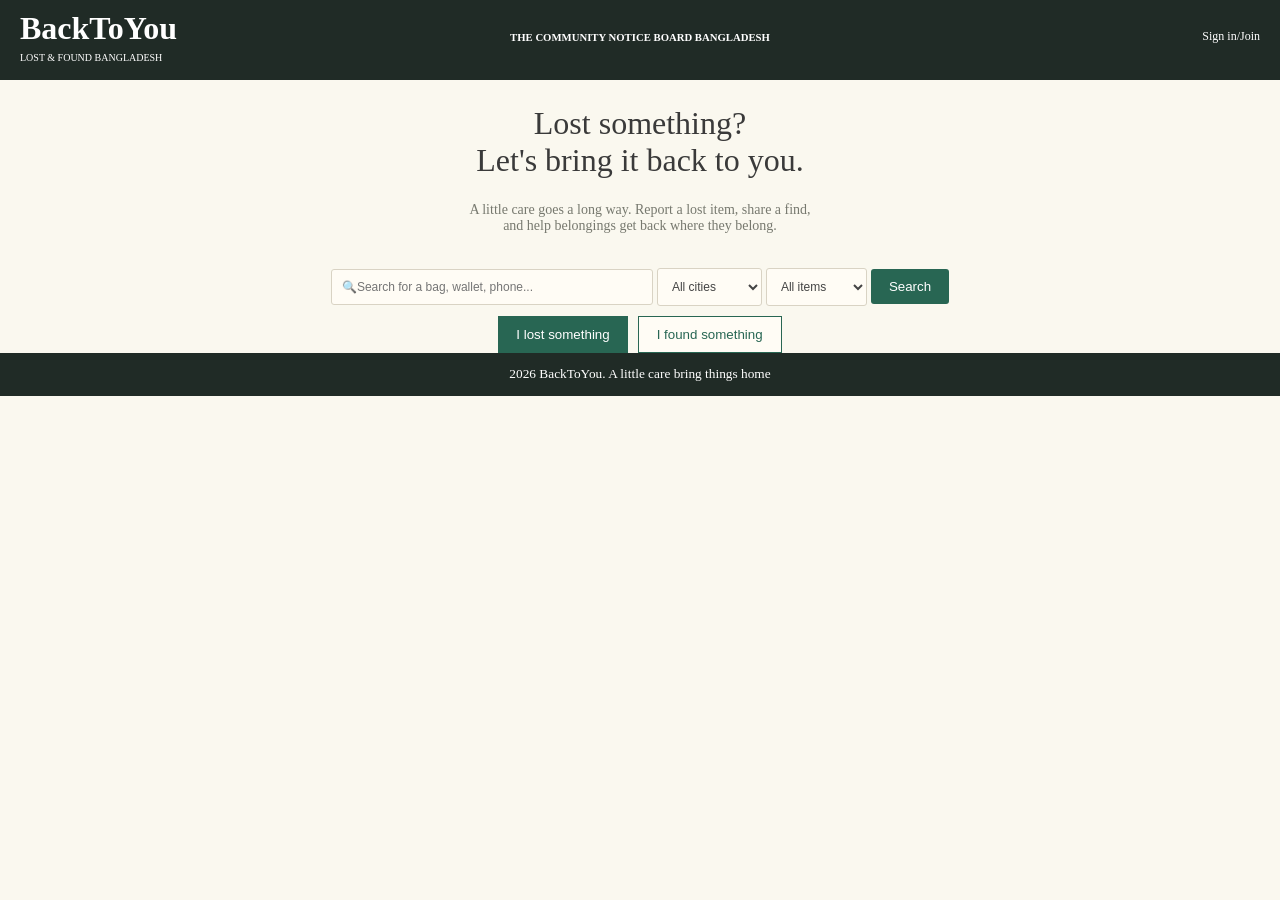
<file: index.html>
<!DOCTYPE html>
<html lang="en">
<head>
    <meta charset="UTF-8">
    <meta name="viewport" content="width=device-width, initial-scale=1.0">
    <title>BackToYou-Homepage</title>
    <link rel="stylesheet" href="homepagestyle.css">
    <link rel="stylesheet" href="common.css">
</head>
<body>
<!--Header -->
 <div id="head">
    <div id="lefthead">
        <h1 id="header"> BackToYou</h1>
        <br>
        <h5 id="subhead">LOST & FOUND BANGLADESH</h5>
     </div>

        <div id="centerhead">
        <h6 > THE COMMUNITY NOTICE BOARD BANGLADESH</h6>
        </div>

        <div id="righthead">
           <a href="register.html">Sign in/Join</a>

        </div>
</div>

<!-- Main Content -->
 <div id="main">
    <div id="upmain">

        <p id="up-decription">Lost something? <br>
        Let's bring it back to you.</p>
        <br>
        <p id="description">
            A little care goes a long way. Report a lost item, share a find,<br>
            and help belongings get back where they belong.
        </p>


         <!-- Search Bar -->
          <div id="searchbar">
           <form >
            <input type="text" placeholder="🔍Search for a bag, wallet, phone...">

            <select>
                <option>All cities</option>
                <option>Dhaka</option>
                <option>Chattogram</option>
                <option>Sylhet</option>
                <option>Rajshahi</option>
            </select>

            <select>
                <option>All items</option>
                <option>Bags</option>
                <option>Electronics</option>
                <option>Keys</option>
                <option>Other</option>
            </select>

            <button type="submit">Search</button>
        </form>
     </div>
           
     <div id="buttons">
        <button id="btn1">I lost something</button>
        <button id="btn2">I found something</button>
           
      </div> 

    </div>


    <div id="midmain">


        
    </div>
    <div id="lowmain"></div>

 </div>

 <!-- Footer -->
  <div id="foot">
    <p>2026 BackToYou. A little care bring things home</p>
  </div>



</body>
</html>
</file>
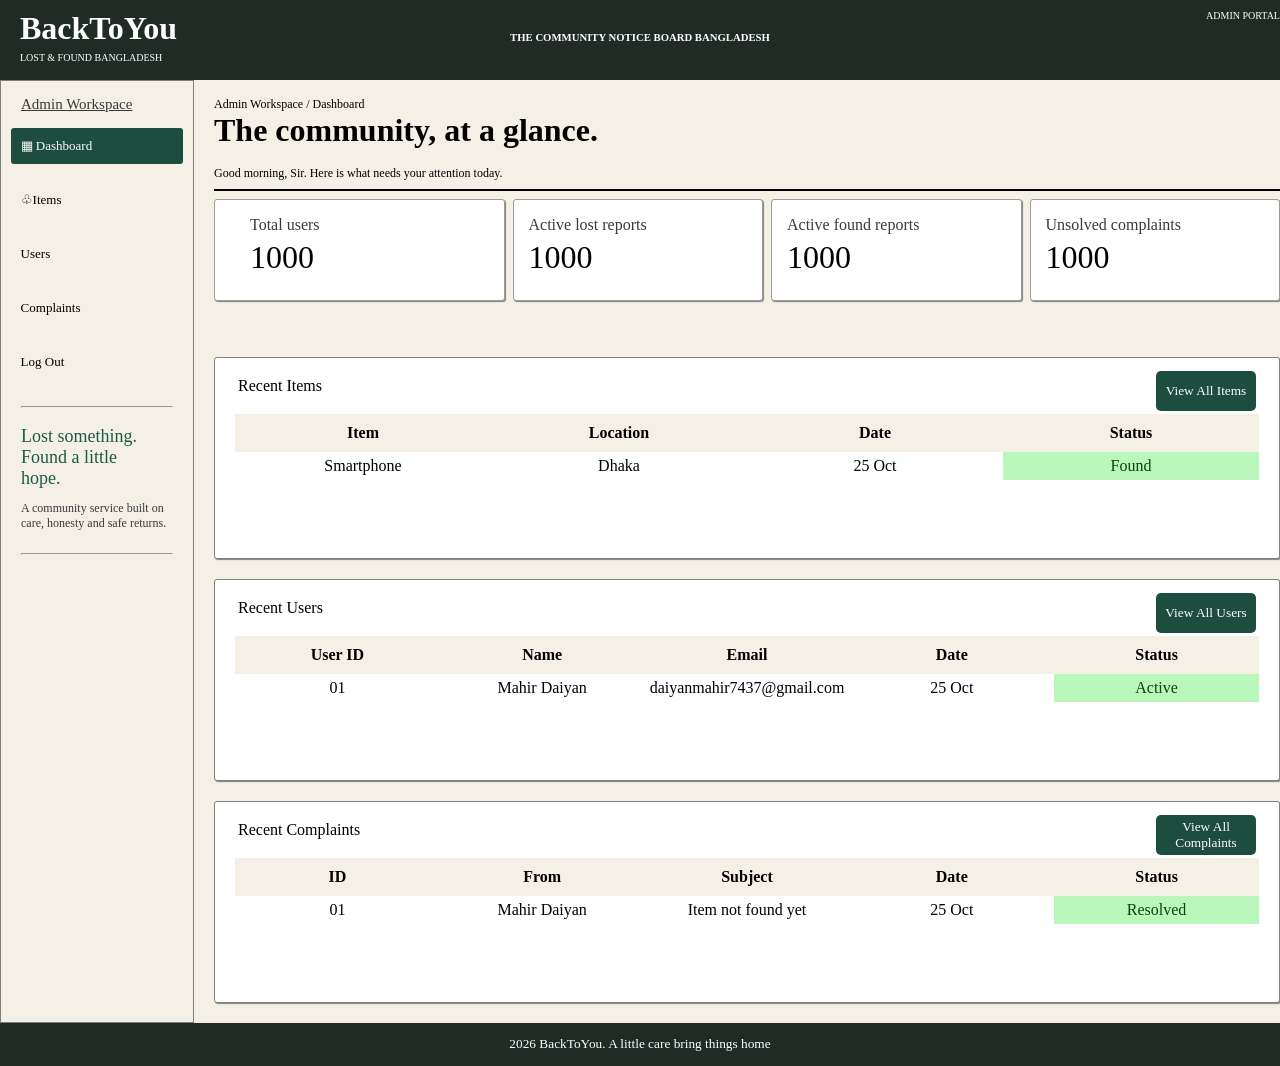
<file: admindashboard.html>
<!DOCTYPE html>
<html lang="en">
<head>
    <meta charset="UTF-8">
    <meta name="viewport" content="width=device-width, initial-scale=1.0">
    <title>Admin Dashboard</title>
    <link rel="stylesheet" href="common.css">
    <link rel="stylesheet" href="admindashboard.css">
</head>
<body>
    <!--Header -->
 <div id="head">
    <div id="lefthead">
        <h1 id="header"> BackToYou</h1>
        <br>
        <h5 id="subhead">LOST & FOUND BANGLADESH</h5>
     </div>

        <div id="centerhead">
        <h6 > THE COMMUNITY NOTICE BOARD BANGLADESH</h6>
        </div>

        <div id="righthead">
          <p>ADMIN PORTAL</p>
        </div>
</div>

<!-- main panel -->
<div id="main">

  <!-- left panel -->

   <div id="left">
    <p><u>Admin Workspace</u></p>
    <div id="button">
      <button id="btn1" class="active">▦ Dashboard</button><br>
      <button id="btn2">♧Items</button><br>
      <button id="btn3">Users</button><br>
      <button id="btn4">Complaints</button> <br> 
      <button id="btn5">Log Out</button>
      <br>
      <hr>
     
    </div>
    
    <div id="sidenote">
        <p id="note1">
          Lost something. <br>
          Found a little <br>
          hope.
        </p>
        <p id="note2">
            A community service built on
            <br>
            care,
            honesty and safe returns.
        </p>
        <hr>
    </div>
    

    
   </div>

   
   <!-- Right panel -->
    <!-- Right up -->
   <div id="right">

    <div id="rightup">
     <p>Admin Workspace / Dashboard</p>
      <h1 >The community, at a glance.</h1>
      <p>Good morning, Sir. Here is what needs your attention today.</p>
        
      <hr>

<!-- Right down  -->

    </div>

    <div id="rightdown"> 

     <div id="box">

      <div id="userbox">
        <p class="total">Total users</p>
        <p id="usercount">1000</p>
      </div>

      <div id="lostbox">
       <p class="total">Active lost reports</p>
        <p id="lostcount">1000</p>
      </div>
      
      <div id="foundbox">
        <p class="total">Active found reports</p>
        <p id="foundcount">1000</p>
      </div>

      <div id="unsolvedcomplaintbox">
        <p class="total">Unsolved complaints</p>
        <p id="unsolvedcomplaintcount">1000</p>
      </div>

     </div>
<br><br>
<!-- Item box -->
     <div id="itembox">

      <div id="item"></div>
      <!-- item table head -->
      <table id="itemtablehead">
        <tr>
        <td><p>Recent Items</p></td>
        <td><button id="viewallitemsbtn">View All Items</button></td>
       </tr>
      </table>
<!-- Item table -->
 <div id="itemtablecontainer">
       <table id="itemtable">
        <thead>
        <th>Item</th>
        <th>Location</th>
        <th>Date</th>
        <th>Status</th>
        </thead>
        <tbody id="itemtablebody">
          <tr>
            <td>Smartphone</td>
            <td>Dhaka</td>
            <td>25 Oct</td>
            <td id="itemstatus">Found</td>
          </tr>
        </tbody>

       </table>
       </div>
     </div>

<!-- User box -->
     <div id="userbox">

       <div id="user"></div>
      <table id="usertablehead">
        <tr>
        <td><p>Recent Users</p></td>
        <td><button id="viewalluserbtn">View All Users</button></td>
       </tr>
      </table>
<!-- User table -->
 <div id="usertablecontainer">
       <table id="usertable">
        <thead>
        <th>User ID</th>
        <th>Name</th>
        <th>Email</th>
        <th>Date</th>
        <th>Status</th>
        </thead>
        <tbody id="usertablebody">
          <tr>
            <td>01</td>
            <td>Mahir Daiyan</td>
            <td>daiyanmahir7437@gmail.com</td>
            <td>25 Oct</td>
            <td id="userstatus">Active</td>
          </tr>
        </tbody>

       </table>
       </div>
      
     </div>

<!-- Complaint box -->

    <div id="complaintbox">
     
           <div id="complaint"></div>
      <table id="complainttablehead">
        <tr>
        <td><p>Recent Complaints</p></td>
        <td><button id="viewallcomplaintbtn">View All Complaints</button></td>
       </tr>
      </table>
<!-- Complain table -->
 <div id="complainttablecontainer">
       <table id="complainttable">
        <thead>
        <th>ID</th>
        <th>From</th>
        <th>Subject</th>
        <th>Date</th>
        <th>Status</th>
        </thead>
        <tbody id="complainttablebody">
          <tr>
            <td>01</td>
            <td>Mahir Daiyan</td>
            <td>Item not found yet</td>
            <td>25 Oct</td>
            <td id="complaintstatus">Resolved</td>
          </tr>
        </tbody>

       </table>
       </div>
   </div>
   </div>
   </div>
   </div>


 <!-- Footer -->
  <div id="foot">
    <p>2026 BackToYou. A little care bring things home</p>
  </div>
    

<!-- JS -->
 <script src="admindashboard.js"></script>
</body>
</html>
</file>
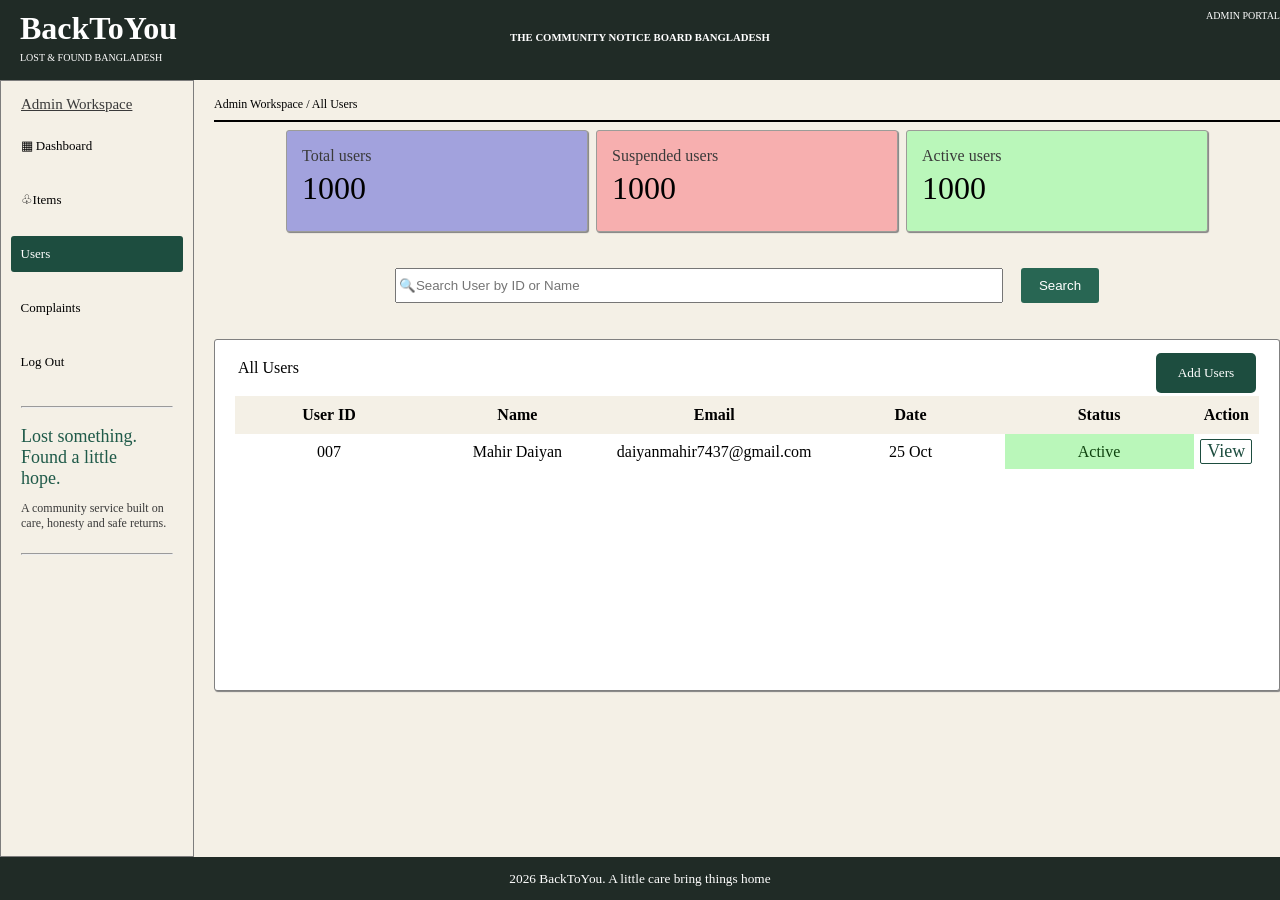
<file: adminuser.html>
<!DOCTYPE html>
<html lang="en">
<head>
    <meta charset="UTF-8">
    <meta name="viewport" content="width=device-width, initial-scale=1.0">
    <title>Admin Items</title>
    <link rel="stylesheet" href="common.css">
    <link rel="stylesheet" href="adminuser.css">
</head>
<body>
    <!--Header -->
 <div id="head">
    <div id="lefthead">
        <h1 id="header"> BackToYou</h1>
        <br>
        <h5 id="subhead">LOST & FOUND BANGLADESH</h5>
     </div>

        <div id="centerhead">
        <h6 > THE COMMUNITY NOTICE BOARD BANGLADESH</h6>
        </div>

        <div id="righthead">
          <p>ADMIN PORTAL</p>
        </div>
</div>

<!-- main panel -->
<div id="main">

  <!-- left panel -->

   <div id="left">
    <p><u>Admin Workspace</u></p>
    <div id="button">
      <button id="btn1" >▦ Dashboard</button><br>
      <button id="btn2" >♧Items</button><br>
      <button id="btn3" class="active">Users</button><br>
      <button id="btn4">Complaints</button> <br> 
      <button id="btn5">Log Out</button>
      <br>
      <hr>
     
    </div>
    
    <div id="sidenote">
        <p id="note1">
          Lost something. <br>
          Found a little <br>
          hope.
        </p>
        <p id="note2">
            A community service built on
            <br>
            care,
            honesty and safe returns.
        </p>
        <hr>
    </div>
    

    
   </div>

   
   <!-- Right panel -->
    <!-- Right up -->
   <div id="right">

    <div id="rightup">
     <p>Admin Workspace / All Users</p>

        
      <hr>

<!-- Right down  -->

    </div>

    <div id="rightdown"> 

     <div id="box">

      <div id="totaluserbox">
        <p class="total">Total users</p>
        <p id="usercount">1000</p>
      </div>

      <div id="suspendeduserbox">
       <p class="total">Suspended users</p>
        <p id="lostcount">1000</p>
      </div>
      
      <div id="activeuserbox">
        <p class="total">Active users</p>
        <p id="foundcount">1000</p>
      </div>


     </div>
<br><br>
<!-- User Search Box -->
           <div id="usersearchbar">
            <input type="text" id=searchinput placeholder="🔍Search User by ID or Name">
            <button id="searchuser">Search</button>
            </div>
<!-- User box -->
 <br><br>
     <div id="userbox">

      <div id="users"></div>
      <!-- user table head -->
      <table id="usertablehead">
        <tr>
        <td><p>All Users</p></td>
        <td><button id="adduserbtn">Add Users</button></td>
       </tr>
      </table>
<!-- User table -->
 <div id="usertablecontainer">
       <table id="usertable">
        <thead>
        <th>User ID</th>
        <th>Name</th>
        <th>Email</th>
        <th>Date</th>
        <th>Status</th>
        <th>Action</th>
        </thead>
        <tbody id="usertablebody">
          <tr id="userrow1">
            <td>007</td>
            <td>Mahir Daiyan</td>
            <td>daiyanmahir7437@gmail.com</td>
            <td>25 Oct</td>
            <td id="userstatus">Active</td>

            <td class="useraction">
              <button class="userviewbtn">View</button>
            </td>
          </tr>
        </tbody>

       </table>
       </div>
     </div>

    </div>
   </div>
   </div>


<!-- Add User -->

<!-- Add User popup -->
<div id="adduserbackground">

    <div id="adduserpopup">

        <h2>Adding User</h2>

        <div id="userform">
            <form action="">

                <label for="name">Name</label>
                <span id="nameerr"></span>
                <input type="text" id="username" placeholder="Enter Your Name">
                
                 <br>
                <label for="email">Email</label>
                <span id="emailerr"></span>
                <input type="email" id="useremail" placeholder="Enter Your Email">
                <br>
                <label for="phone">Phone Number</label>
                <span id="phoneerr"></span>
                <input type="number" id="userphone" placeholder="Enter Your Phone Number">
  
            </form>
        </div>

        <button id="canceluser">Cancel</button>
        <button id="adduser">Add</button>

    </div>

</div>

 <!-- View User -->
<div id="viewuserbackground">
    <div id="viewuserpopup">

                <h2>User Details</h2>

        <div id="edituserform">
            <form action="">

                <label for="name">Name</label>
                <span id="nameerr"></span>
                <input type="text" id="editusername" readonly>
                
                 <br>
                <label for="email">Email</label>
                <span id="emailerr"></span>
                <input type="email" id="edituseremail" readonly >
                <br>
                <label for="phone">Phone Number</label>
                <span id="phoneerr"></span>
                <input type="number" id="edituserphone"  readonly>
  
            </form>
        </div>

        <button id="edituser">Edit</button>
        <button id="canceledituser">Cancel</button>
        <button id="saveedituser">Save</button>
        <button id="usersuspendbtn">Suspend</button>
        
    </div>
</div>




<!-- Remove popup -->
<div id="popupbackground">

    <div id="removeuserpopup">

        <h2>Remove User?</h2>

        <p>Are you sure you want to remove this User?</p>

        <button id="cancelremove">Cancel</button>
        <button id="confirmremove">Remove</button>

    </div>

</div>

 <!-- Footer -->
  <div id="foot">
    <p>2026 BackToYou. A little care bring things home</p>
  </div>
    

<!-- JS -->
 <script src="adminuser.js"></script>
</body>
</html>
</file>
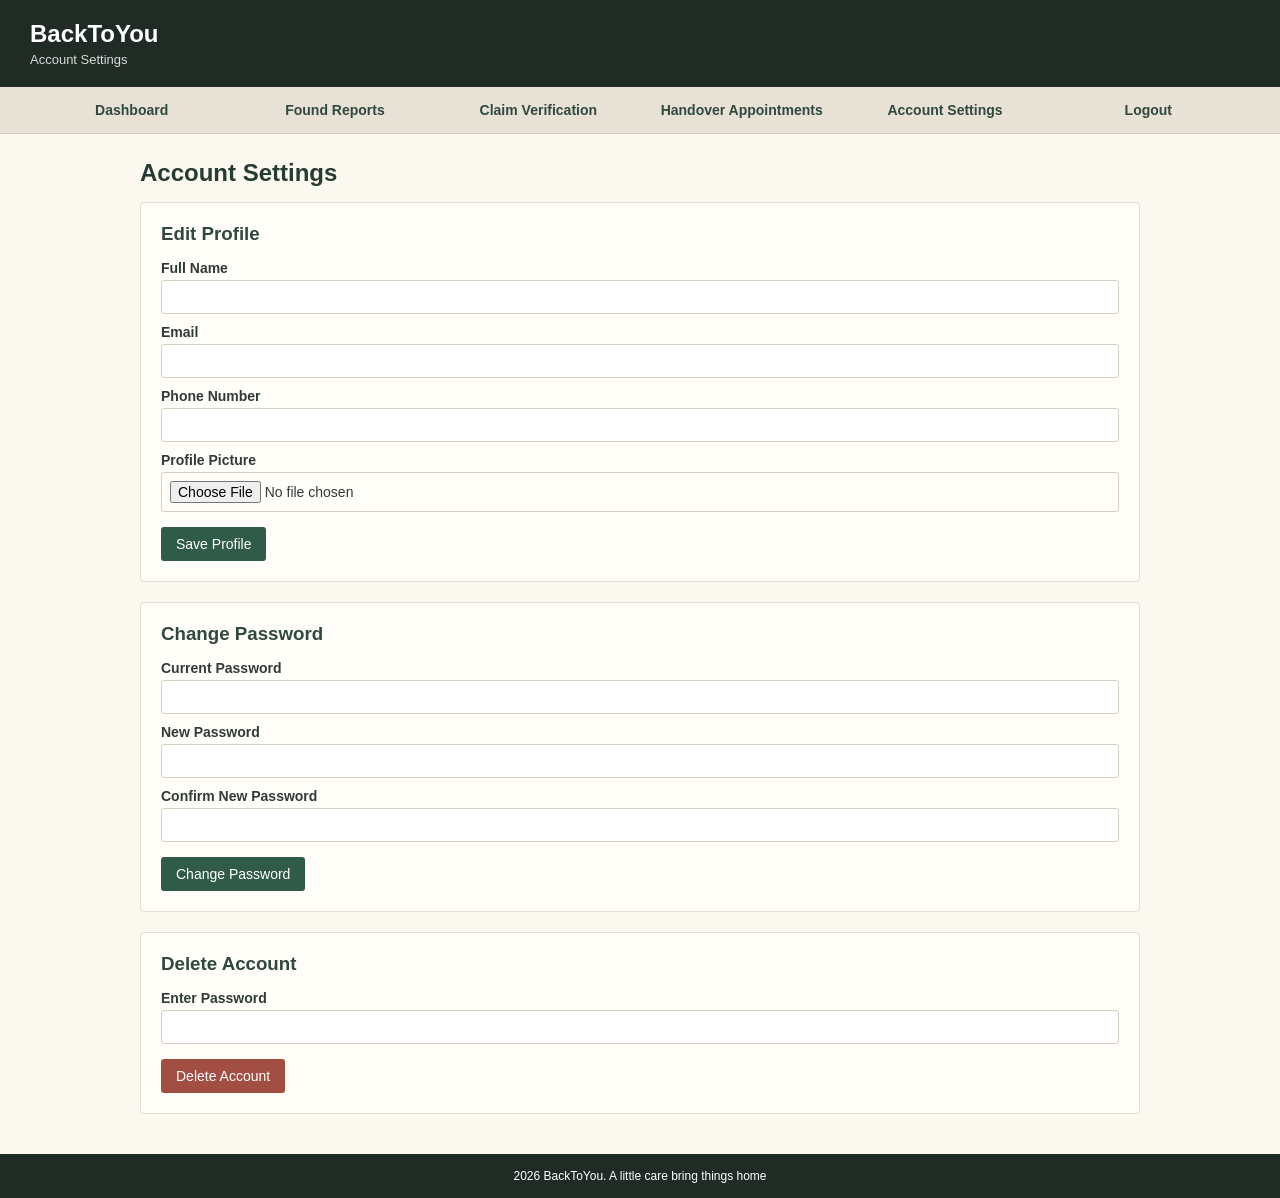
<file: Finder/account-settings.html>
<!DOCTYPE html>
<html>
<head>
    <title>Account Settings - BackToYou</title>
    <link rel="stylesheet" href="finder.css">
    <script src="finder.js"></script>
</head>
<body>

<header>
    <h1>BackToYou</h1>
    <p>Account Settings</p>
</header>

<nav>
    <a href="finder-dashboard.html">Dashboard</a>
    <a href="found-reports.html">Found Reports</a>
    <a href="claim-verification.html">Claim Verification</a>
    <a href="handover-appointments.html">Handover Appointments</a>
    <a href="account-settings.html">Account Settings</a>
    <a href="login.html">Logout</a>
</nav>

<div class="container">
    <h2>Account Settings</h2>

    <div class="panel">
        <h3>Edit Profile</h3>
        <form id="profileForm" onsubmit="event.preventDefault(); alert('Profile saved successfully!');">
            <label>Full Name</label>
            <input type="text" name="full_name">

            <label>Email</label>
            <input type="email" name="email">

            <label>Phone Number</label>
            <input type="tel" name="phone">

            <label>Profile Picture</label>
            <input type="file" name="profile_picture" accept="image/*">

            <button type="submit">Save Profile</button>
        </form>
    </div>

    <div class="panel">
        <h3>Change Password</h3>
        <form id="passwordForm" onsubmit="event.preventDefault(); alert('Password changed successfully!');">
            <label>Current Password</label>
            <input type="password" name="current_password">

            <label>New Password</label>
            <input type="password" name="new_password">

            <label>Confirm New Password</label>
            <input type="password" name="confirm_password">

            <button type="submit">Change Password</button>
        </form>
    </div>

    <div class="panel">
        <h3>Delete Account</h3>
        <form id="deleteAccountForm" onsubmit="event.preventDefault(); confirm('Are you sure you want to delete your account?');">
            <label>Enter Password</label>
            <input type="password" name="password">

            <button type="submit" class="danger">Delete Account</button>
        </form>
    </div>
</div>

<footer>
    <p>2026 BackToYou. A little care bring things home</p>
</footer>

</body>
</html>
</file>
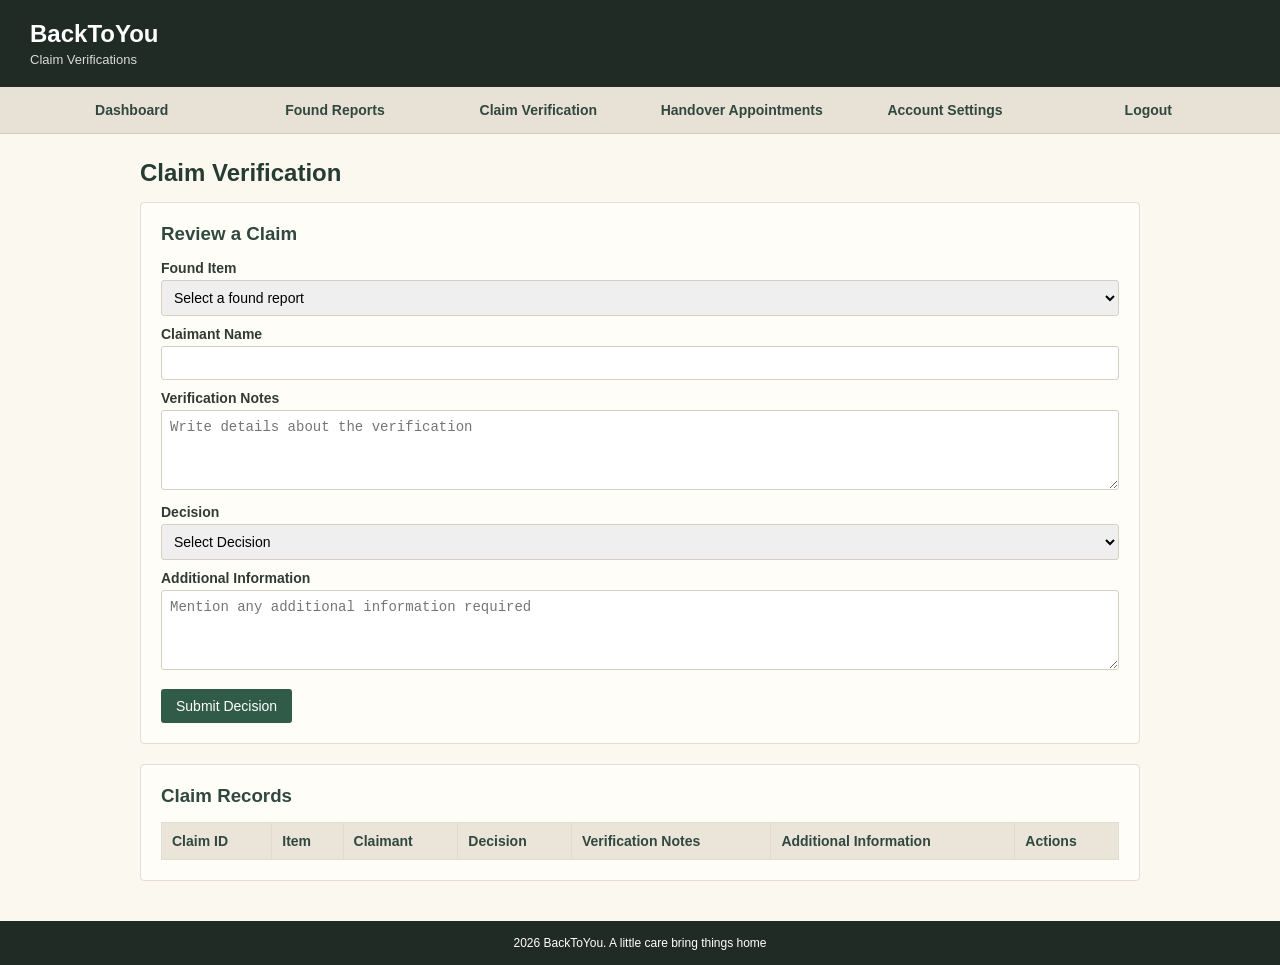
<file: Finder/claim-verification.html>
<!DOCTYPE html>
<html>
<head>
    <title>Claim Verification - BackToYou</title>
    <link rel="stylesheet" href="finder.css">
    <script src="finder.js"></script>
</head>
<body>

<header>
    <h1>BackToYou</h1>
    <p>Claim Verifications</p>
</header>

<nav>
    <a href="finder-dashboard.html">Dashboard</a>
    <a href="found-reports.html">Found Reports</a>
    <a href="claim-verification.html">Claim Verification</a>
    <a href="handover-appointments.html">Handover Appointments</a>
    <a href="account-settings.html">Account Settings</a>
    <a href="login.html">Logout</a>
</nav>

<div class="container">
    <h2>Claim Verification</h2>

    <div class="panel">
        <h3>Review a Claim</h3>
        <form id="claimForm">
            <label>Found Item</label>
            <select name="claim" id="claimItem">
                <option value="">Select a found report</option>
                <option value="Black Backpack">Black Backpack</option>
                <option value="Samsung Galaxy Phone">Samsung Galaxy Phone</option>
                <option value="Brown Leather Wallet">Brown Leather Wallet</option>
                <option value="Student ID Card">Student ID Card</option>
                <option value="Wireless Earbuds">Wireless Earbuds</option>
            </select>
            <span id="errorClaimItem" class="error-msg">Please select a found item.</span>

            <label>Claimant Name</label>
            <input type="text" name="claimant_name">
            <span id="errorClaimantName" class="error-msg">Please enter the claimant's name.</span>

            <label>Verification Notes</label>
            <textarea name="verification_notes" placeholder="Write details about the verification"></textarea>

            <label>Decision</label>
            <select name="decision">
                <option value="">Select Decision</option>
                <option value="Approve">Approve</option>
                <option value="Reject">Reject</option>
                <option value="Request Additional Information">Request Additional Information</option>
            </select>
            <span id="errorDecision" class="error-msg">Please select a decision.</span>

            <label>Additional Information</label>
            <textarea name="additional_info" placeholder="Mention any additional information required"></textarea>

            <button type="submit">Submit Decision</button>
        </form>
    </div>

    <div class="panel">
        <h3>Claim Records</h3>
        <table>
            <thead>
                <tr>
                    <th>Claim ID</th>
                    <th>Item</th>
                    <th>Claimant</th>
                    <th>Decision</th>
                    <th>Verification Notes</th>
                    <th>Additional Information</th>
                    <th>Actions</th>
                </tr>
            </thead>
            <tbody id="claimTable"></tbody>
        </table>
    </div>
</div>

<footer>
    <p>2026 BackToYou. A little care bring things home</p>
</footer>

</body>
</html>
</file>
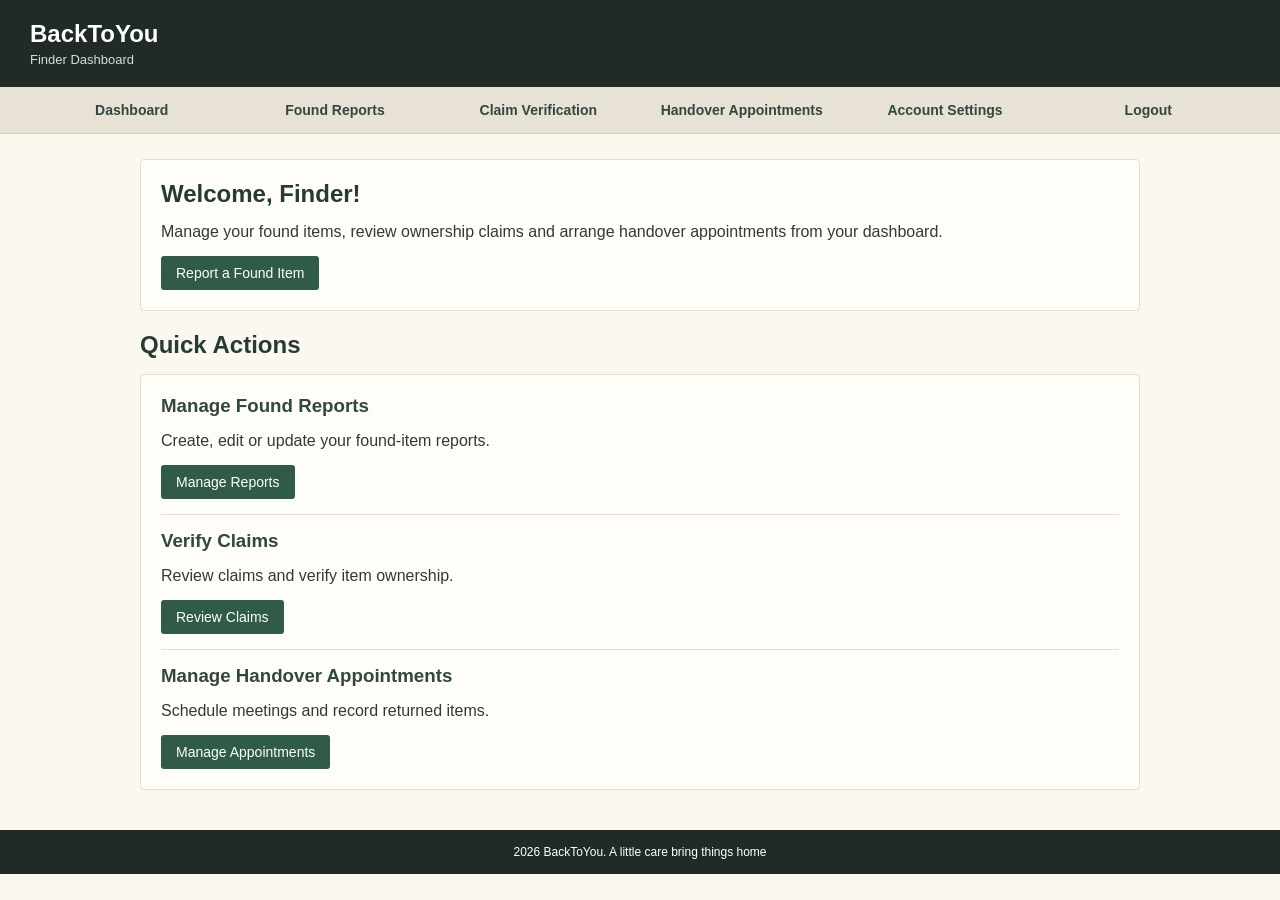
<file: Finder/finder-dashboard.html>
<!DOCTYPE html>
<html>

<head>
    <title>Finder Dashboard - BackToYou</title>

    <link rel="stylesheet" href="finder.css">
    <script src="finder.js"></script>
</head>

<body>

<header>
    <h1>BackToYou</h1>
    <p>Finder Dashboard</p>
</header>

<nav>
    <a href="finder-dashboard.html">Dashboard</a>
    <a href="found-reports.html">Found Reports</a>
    <a href="claim-verification.html">Claim Verification</a>
    <a href="handover-appointments.html">Handover Appointments</a>
    <a href="account-settings.html">Account Settings</a>
    <a href="login.html">Logout</a>
</nav>

<div class="container">

    <div class="panel">
        <h2>Welcome, Finder!</h2>

        <p>
            Manage your found items, review ownership claims
            and arrange handover appointments from your dashboard.
        </p>

        <a href="found-reports.html">
            <button type="button">Report a Found Item</button>
        </a>
    </div>


    <h2>Quick Actions</h2>

    <div class="panel">

        <div class="quick-action">
            <div>
                <h3>Manage Found Reports</h3>
                <p>Create, edit or update your found-item reports.</p>
            </div>

            <a href="found-reports.html">
                <button type="button">Manage Reports</button>
            </a>
        </div>

        <hr>

        <div class="quick-action">
            <div>
                <h3>Verify Claims</h3>
                <p>Review claims and verify item ownership.</p>
            </div>

            <a href="claim-verification.html">
                <button type="button">Review Claims</button>
            </a>
        </div>

        <hr>

        <div class="quick-action">
            <div>
                <h3>Manage Handover Appointments</h3>
                <p>Schedule meetings and record returned items.</p>
            </div>

            <a href="handover-appointments.html">
                <button type="button">Manage Appointments</button>
            </a>
        </div>

    </div>

</div>

<footer>
    <p>2026 BackToYou. A little care bring things home</p>
</footer>

</body>
</html>
</file>
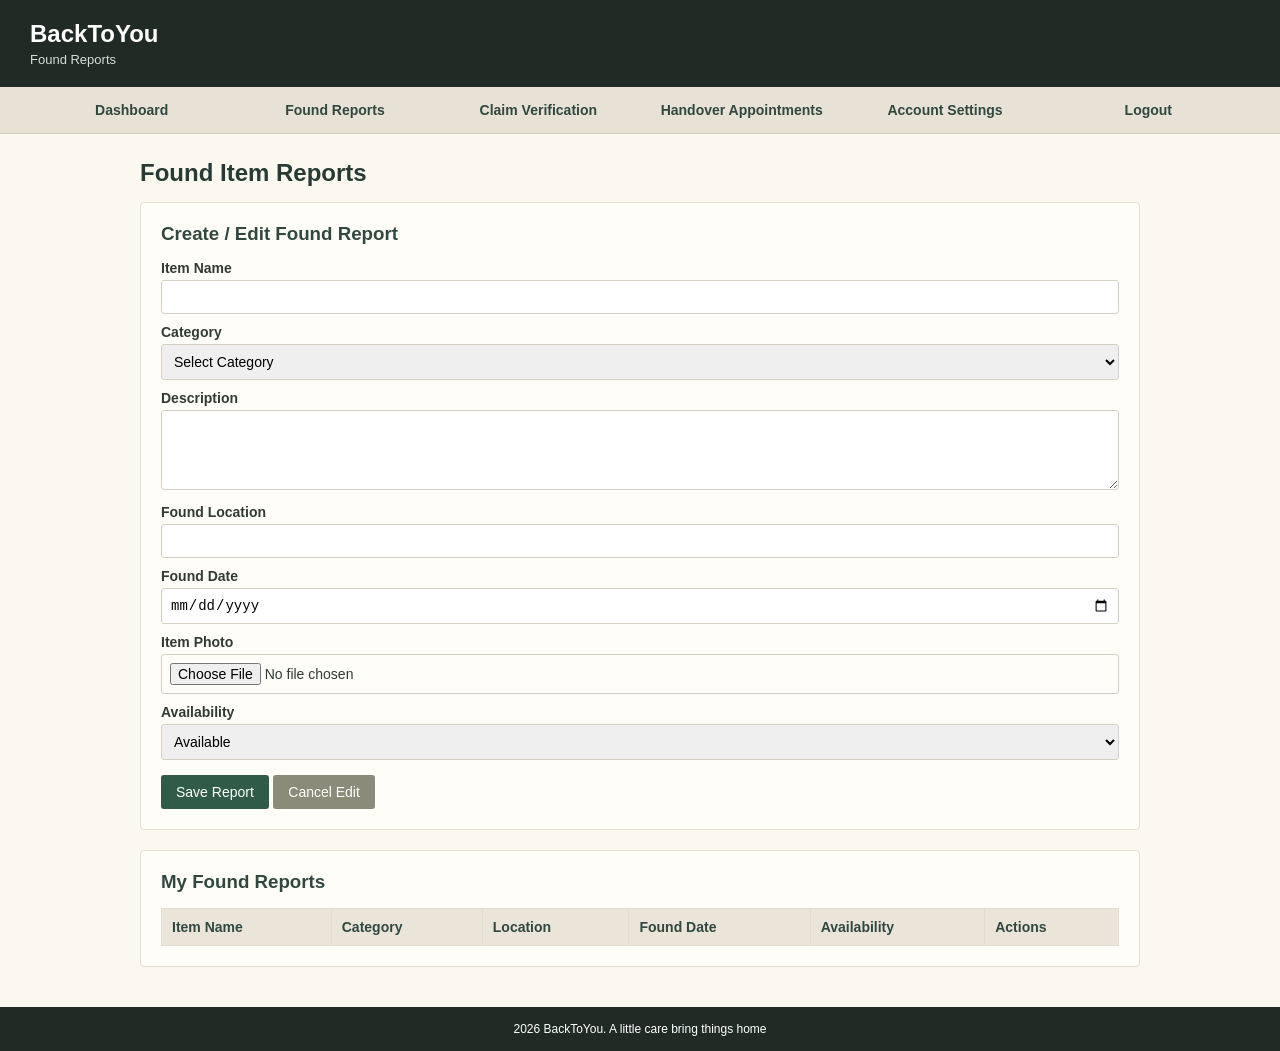
<file: Finder/found-reports.html>
<!DOCTYPE html>
<html>
<head>
    <title>Found Reports - BackToYou</title>
    <link rel="stylesheet" href="finder.css">
    <script src="finder.js"></script>
</head>
<body>

<header>
    <h1>BackToYou</h1>
    <p>Found Reports</p>
</header>

<nav>
    <a href="finder-dashboard.html">Dashboard</a>
    <a href="found-reports.html">Found Reports</a>
    <a href="claim-verification.html">Claim Verification</a>
    <a href="handover-appointments.html">Handover Appointments</a>
    <a href="account-settings.html">Account Settings</a>
    <a href="login.html">Logout</a>
</nav>

<div class="container">
    <h2>Found Item Reports</h2>

    <div class="panel">
        <h3>Create / Edit Found Report</h3>
        <form id="reportForm">
            <label>Item Name</label>
            <input type="text" name="item_name">
            <span id="errorItemName" class="error-msg">Please enter the item name.</span>

            <label>Category</label>
            <select name="category">
                <option value="">Select Category</option>
                <option value="Electronics">Electronics</option>
                <option value="Bags">Bags</option>
                <option value="Documents">Documents</option>
                <option value="Jewellery">Jewellery</option>
                <option value="Clothing">Clothing</option>
                <option value="Other">Other</option>
            </select>
            <span id="errorCategory" class="error-msg">Please select a category.</span>

            <label>Description</label>
            <textarea name="description"></textarea>
            <span id="errorDescription" class="error-msg">Please enter a description.</span>

            <label>Found Location</label>
            <input type="text" name="location">
            <span id="errorLocation" class="error-msg">Please enter the found location.</span>

            <label>Found Date</label>
            <input type="date" name="found_date">
            <span id="errorFoundDate" class="error-msg">Please select the found date.</span>

            <label>Item Photo</label>
            <input type="file" name="item_photo" accept="image/*">

            <label>Availability</label>
            <select name="availability">
                <option value="Available">Available</option>
                <option value="Unavailable">Unavailable</option>
                <option value="Returned to Owner">Returned to Owner</option>
            </select>

            <button type="submit">Save Report</button>
            <button type="button" class="secondary" id="cancelReportEdit">Cancel Edit</button>
        </form>
    </div>

    <div class="panel">
        <h3>My Found Reports</h3>
        <table>
            <thead>
                <tr>
                    <th>Item Name</th>
                    <th>Category</th>
                    <th>Location</th>
                    <th>Found Date</th>
                    <th>Availability</th>
                    <th>Actions</th>
                </tr>
            </thead>
            <tbody id="reportTable"></tbody>
        </table>
    </div>
</div>

<footer>
    <p>2026 BackToYou. A little care bring things home</p>
</footer>

</body>
</html>
</file>
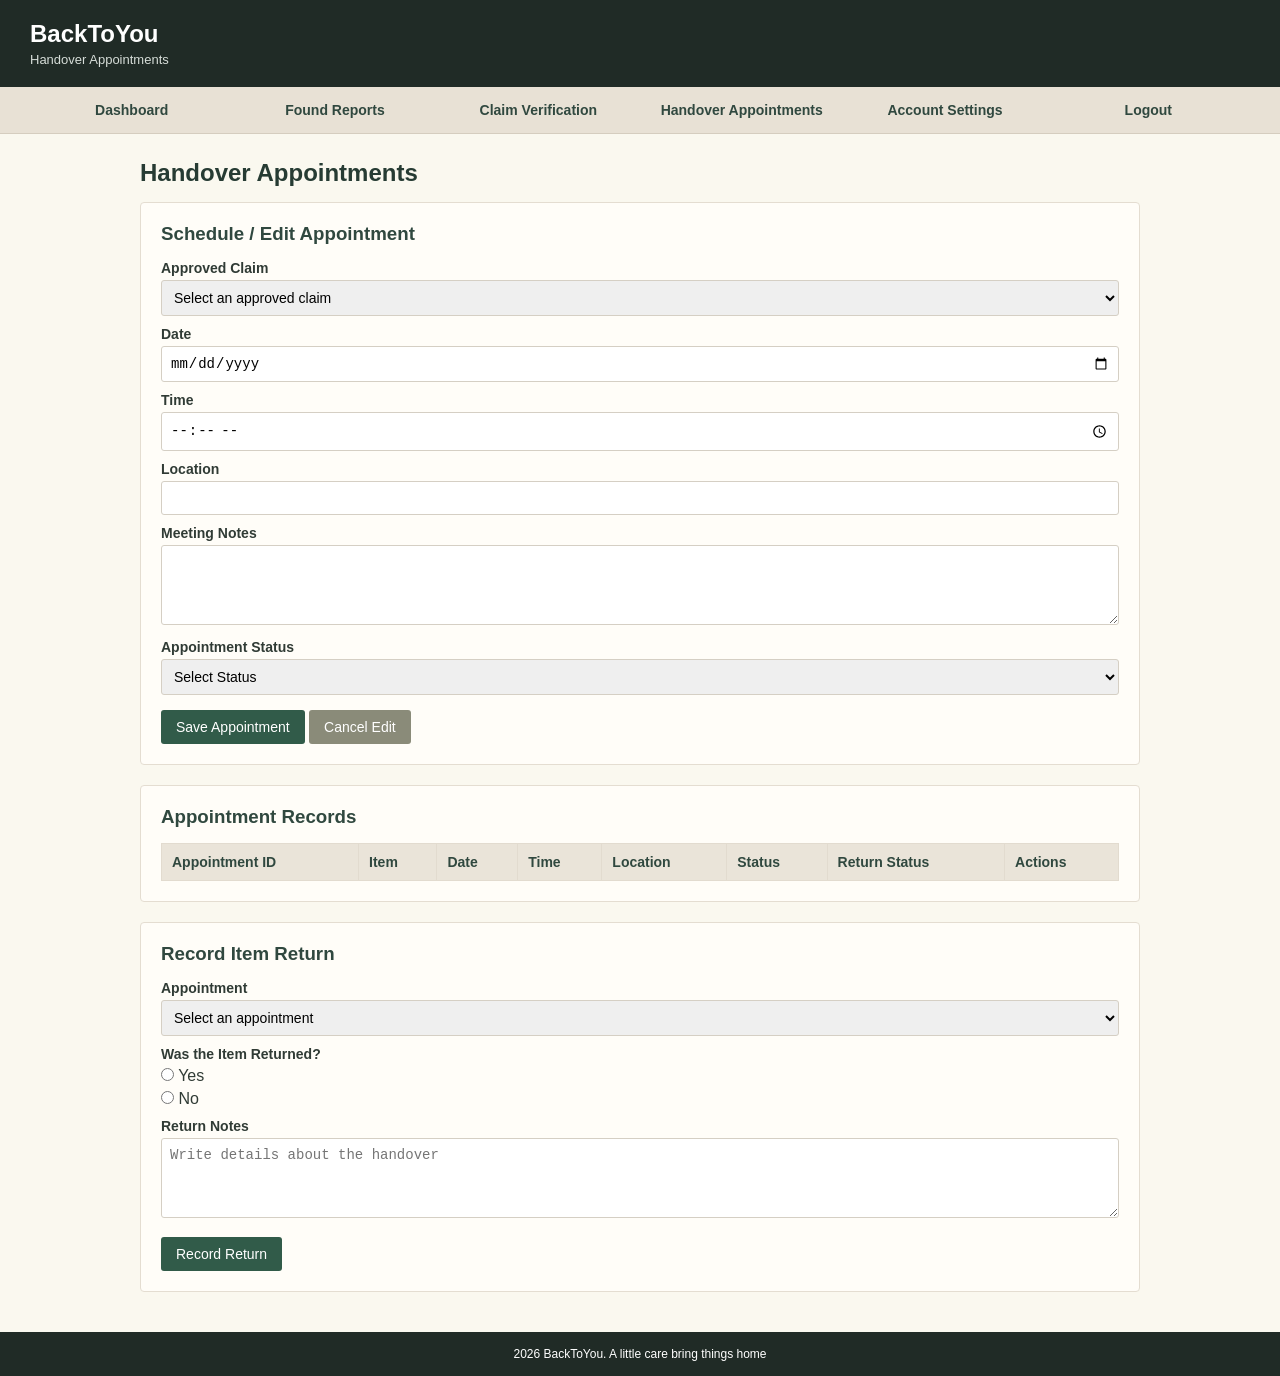
<file: Finder/handover-appointments.html>
<!DOCTYPE html>
<html>
<head>
    <title>Handover Appointments - BackToYou</title>
    <link rel="stylesheet" href="finder.css">
    <script src="finder.js"></script>
</head>
<body>

<header>
    <h1>BackToYou</h1>
    <p>Handover Appointments</p>
</header>

<nav>
    <a href="finder-dashboard.html">Dashboard</a>
    <a href="found-reports.html">Found Reports</a>
    <a href="claim-verification.html">Claim Verification</a>
    <a href="handover-appointments.html">Handover Appointments</a>
    <a href="account-settings.html">Account Settings</a>
    <a href="login.html">Logout</a>
</nav>

<div class="container">
    <h2>Handover Appointments</h2>

    <div class="panel">
        <h3>Schedule / Edit Appointment</h3>
        <form id="appointmentForm">
            <label>Approved Claim</label>
            <select name="claim" id="appointmentClaim">
                <option value="">Select an approved claim</option>
                <option value="C-1">C-1 - Black Backpack</option>
                <option value="C-2">C-2 - Samsung Galaxy Phone</option>
                <option value="C-3">C-3 - Brown Leather Wallet</option>
            </select>
            <span id="errorApptClaim" class="error-msg">Please select an approved claim.</span>

            <label>Date</label>
            <input type="date" name="date">
            <span id="errorApptDate" class="error-msg">Please select a date.</span>

            <label>Time</label>
            <input type="time" name="time">
            <span id="errorApptTime" class="error-msg">Please select a time.</span>

            <label>Location</label>
            <input type="text" name="location">
            <span id="errorApptLocation" class="error-msg">Please enter a location.</span>

            <label>Meeting Notes</label>
            <textarea name="meeting_notes"></textarea>

            <label>Appointment Status</label>
            <select name="status">
                <option value="">Select Status</option>
                <option value="Scheduled">Scheduled</option>
                <option value="Rescheduled">Rescheduled</option>
                <option value="Cancelled">Cancelled</option>
                <option value="Completed">Completed</option>
            </select>
            <span id="errorApptStatus" class="error-msg">Please select a status.</span>

            <button type="submit">Save Appointment</button>
            <button type="button" class="secondary" id="cancelAppointmentEdit">Cancel Edit</button>
        </form>
    </div>

    <div class="panel">
        <h3>Appointment Records</h3>
        <table>
            <thead>
                <tr>
                    <th>Appointment ID</th>
                    <th>Item</th>
                    <th>Date</th>
                    <th>Time</th>
                    <th>Location</th>
                    <th>Status</th>
                    <th>Return Status</th>
                    <th>Actions</th>
                </tr>
            </thead>
            <tbody id="appointmentTable"></tbody>
        </table>
    </div>

    <div class="panel">
        <h3>Record Item Return</h3>
        <form id="returnForm">
            <label>Appointment</label>
            <select name="appointment" id="returnAppointment">
                <option value="">Select an appointment</option>
            </select>
            <span id="errorReturnAppointment" class="error-msg">Please select an appointment.</span>

            <label>Was the Item Returned?</label>
            <div class="radio-option">
                <input type="radio" name="returned" value="Yes">
                <span>Yes</span>
            </div>
            <div class="radio-option">
                <input type="radio" name="returned" value="No">
                <span>No</span>
            </div>
            <span id="errorReturnStatus" class="error-msg">Please select whether the item was returned.</span>

            <label>Return Notes</label>
            <textarea name="return_notes" placeholder="Write details about the handover"></textarea>

            <button type="submit">Record Return</button>
        </form>
    </div>
</div>

<footer>
    <p>2026 BackToYou. A little care bring things home</p>
</footer>

</body>
</html>
</file>
<file: homepagestyle.css>
body{
    margin: 0;
    background-color:#FAF8EF;
    display: flex;
    flex-direction: column;
    min-height: 100vh;
}
#upmain{
    text-align: center;
    margin-top: 20px;
}
#upmain> #up-decription{
    margin: 0;
    padding: 5px;
    font-size: xx-large;
    font-family: Georgia, 'Times New Roman', Times, serif;
    color: rgb(58, 58, 58);
    padding-bottom: 5px;

}

#description{
    margin-top: 0;
    color: #77796F;
    font-size: 14px;
    padding-bottom: 20px;
}

#searchbar {
    display: flex;
    gap: 8px;
    justify-content: center;
    width: 800px;
    margin: auto;
}

#searchbar input {
    width: 300px;
}
 input, select {
    padding: 10px;
    border: 1px solid #D9D3C4;
    background-color: #FFFCF5;
    color: #444;
    border-radius: 3px;
    font-size: 12px;
}

#searchbar button {
    background-color: #286653;
    color: white;
    border-radius: 3px;
     padding: 10px 18px;
    border-style: none;
    
}

#searchbar button:hover {
    background-color: #1D4D3F;
}
#buttons {
    display: flex;
    justify-content: center;
    gap: 10px;
    margin-top: 10px;
   
}
#btn1{
     background-color: #286653;
     color: white;
     padding: 10px 18px;
     border-style: none;
    
}

#btn2 {
    background-color: #FFFCF5;
    color: #286653;
    border: 1px solid #D9D3C4;
    padding: 10px 18px;
    border-color: #286653;
    
    
}
</file>
<file: common.css>
#head{
    display: grid;
    grid-template-columns: 1fr 1fr 1fr;
    background-color: #202B26;
    width: 100%;
    color: white;
    font-family: 'Times New Roman', Times, serif;
    height: 80px;
    

}
#header{
      display: inline-block;
      margin: 0;
      padding-left: 20px;
      padding-top: 10px;
  
}
#subhead{

     display: inline-block;
      padding-left: 20px;
      gap: 20px;
      margin-top: 3px;
      font-size: 10px;
      text-align: center;
      font-weight: lighter;
      
}
#centerhead{
     text-align: center;
     margin: 0;
     padding-top: 6px;

}
#righthead{
    display: flex;
    justify-content: flex-end;
}
 #righthead a{ 

    color:white ;
    text-decoration: none;
    font-size: 12px;
    padding-top: 29px;
    padding-right: 20px;

}
#righthead a:hover{
    color: #40a075;
}
#foot {
    margin: 0px;
    background-color:  #202B26;
    width: 100%;
    text-align: center;


}
#foot > p {
        color: white;
       font-size: smaller;
       
}
</file>
<file: admindashboard.css>
body{
    margin: 0;
    background-color:#FAF8EF;
    display: flex;
    flex-direction: column;
    min-height: 100vh;
}
#righthead p{
    font-size: 10px;
    color: white;
}
#main{
    display: flex;
    width: 100%;
    height: 100%;
    flex: 1;
    margin: 0;
    padding: 0;
}


#left {
    width: 15%;
    background-color: #F4F0E6;
    border: 1px solid rgb(125, 125, 125);
    
}
#left >p{
    color:rgb(58, 58, 58);
    padding-left: 20px;
    font-size: 15px;
}
#button button {
    display: flex;
    justify-content: left;
    color: black;
    width: 90%;
    margin: auto;
    background-color:  #F4F0E6 ;
    border-radius: 3px;
    padding: 10px;
    padding-left: 10px;
    border-style: none;
    font-family: 'Times New Roman', Times, serif;
    font-size: 13px;
    
}

#btn1:hover{
background-color: #1D4D3F;
color: white;
}

#btn2:hover{
background-color: #1D4D3F;
color: white;
}

#btn3:hover{
background-color: #1D4D3F;
color: white;
}
#btn4:hover {
    background-color: #1D4D3F;
    color: white;
}
#btn5:hover {
    background-color: #1D4D3F;
    color: white;
}
#btn1.active{
    background-color: #1D4D3F;
    color: white;
}

#note1{
    color: #1f5a49;
    font-family: 'Times New Roman', Times, serif;
    padding-left: 20px;
    margin-bottom: 0;
    font-size: 18px;


}
#note2{
     color: rgb(58, 58, 58);
     font-family: 'Times New Roman', Times, serif;
     padding-left: 20px;
     font-size: 12px;
     padding-bottom: 10px;
}
#logout{
   margin-top: auto;
   margin-bottom: 20px;
}
#left hr{
    margin-left: 20px;
    margin-right:20px;
}



#right{
     flex:1;
     background-color: #F4F0E6;
     padding-left: 20px;
     overflow-y: auto;
}
#rightup p{
    padding: 0px;
    font-size: 12px;;
    margin-top: 17px;
    margin-bottom: 0px;
    

}
#rightup h1{
    padding: 0;
    margin: 0;
}
#rightup hr{

    border: 1px solid black;
}
#box{
    display: flex;
    gap:8px;
    justify-content: center;
}
#box div{
    
    background-color: white;
    width: 300px;
    height: 100px;
    border-radius: 3px;
    box-shadow: 1px 1px 1px gray;
    border: 1px solid rgb(156, 156, 152);

}
.total{
     color:rgb(58, 58, 58);
     padding-left: 15px;
     margin-bottom: 5px;
}
#usercount,#lostcount,#foundcount,#unsolvedcomplaintcount{
     margin: 0;
     color:black;
     font-size: xx-large;
     padding-left: 15px;
}
#itembox,#userbox,#complaintbox{
    margin: 0;
    background-color: white;
    padding-left: 20px;
    padding-right: 20px;
    border-radius: 3px;
    box-shadow: 1px 1px 1px gray;
    margin-bottom: 20px;
    display: flex;
    flex-direction: column;
    height: 200px;
    border: 1px solid gray;
    

}
#itembox >p{
    padding-top: 20px;
    display: inline;
    
}
#viewallitemsbtn,#viewalluserbtn,#viewallcomplaintbtn{
    color: white;
    font-family: 'Times New Roman', Times, serif;
    background-color: #1D4D3F;
    width: 100px;
    border-radius: 5px;
    height: 40px;
    border-style: none;
    margin-top: 10px;
    margin-left: 50px;
}
#viewallitemsbtn:hover{
    background-color: white;
    color:#1D4D3F;
    border:1px solid #1D4D3F;
}
#viewalluserbtn:hover{

    background-color: white;
    color:#1D4D3F;
    border:1px solid #1D4D3F;
}
#viewallcomplaintbtn:hover{
    background-color: white;
    color:#1D4D3F;
    border:1px solid #1D4D3F;
}

#itemtablehead,#usertablehead,#complainttablehead{
    width: 100%;
}
#itemtablehead td,#usertablehead td,#complainttablehead td{
    width: 100%;
}
#itemtablecontainer,#usertablecontainer,#complainttablecontainer{
    margin: 0;
    padding: 0;
    overflow: auto ;
   
}

#itemtable,#usertable,#complainttable{
    width: 100%;
    border-spacing: 0;
}
#itemtable th,#usertable th,#complainttable th{
    width: 20% ;
    text-align: center;
     padding: 10px;
}
#itemtable thead,#usertable thead,#complainttable thead{
    background-color: #F4F0E6;
    
}
#itemtable tr,#usertable tr,#complainttable tr{
    text-align: center;
    

}
#itemtable tr td ,#usertable tr td, #complainttable tr td{
    padding: 5px;
}
#itemstatus{
    /* If found */
    background-color: rgb(186, 247, 186);
    color: rgb(13, 66, 13);
}
#userstatus{
    /* If found */
    background-color: rgb(186, 247, 186);
    color: rgb(13, 66, 13);
}
#complaintstatus{
    /* If found */
    background-color: rgb(186, 247, 186);
    color: rgb(13, 66, 13);
}

#itemviewbtn,#itemremovebtn,#usersuspendbtn,#complaintviewbtn,#complaintresolvebtn{
   background-color: white;
   width: auto;
   border-style: none;
   border-radius: 2px;
   font-family: 'Times New Roman', Times, serif;
   font-size: large;
}
#itemviewbtn,#complaintviewbtn,#complaintresolvebtn{
    border: 1px solid #1D4D3F;
    color:#1D4D3F;
 
}
#itemviewbtn:hover{
    background-color: #1D4D3F;
    color: white;
}
#itemremovebtn{
    border: 1px solid red;
    color:red;
 
}
#itemremovebtn:hover{
    background-color: red;
    color: white;
}
#usersuspendbtn{
    border: 1px solid #1D4D3F;
    color:#1D4D3F;
}
#usersuspendbtn:hover{
    background-color: #1D4D3F;
    color: white;
}
#complaintviewbtn:hover{
    background-color: #1D4D3F;
    color: white;
}
#complaintresolvebtn:hover{
    background-color: #1D4D3F;
    color: white;
}
</file>
<file: adminuser.css>
body{
    margin: 0;
    background-color:#FAF8EF;
    display: flex;
    flex-direction: column;
    min-height: 100vh;
}
#righthead p{
    font-size: 10px;
    color: white;
}
#main{
    display: flex;
    width: 100%;
    height: 100%;
    flex: 1;
    margin: 0;
    padding: 0;
}


#left {
    width: 15%;
    background-color: #F4F0E6;
    border: 1px solid rgb(125, 125, 125);
    
}
#left >p{
    color:rgb(58, 58, 58);
    padding-left: 20px;
    font-size: 15px;
}
#button button {
    display: flex;
    justify-content: left;
    color: black;
    width: 90%;
    margin: auto;
    background-color:  #F4F0E6 ;
    border-radius: 3px;
    padding: 10px;
    padding-left: 10px;
    border-style: none;
    font-family: 'Times New Roman', Times, serif;
    font-size: 13px;
    
}

#btn1:hover{
background-color: #1D4D3F;
color: white;
}

#btn2:hover{
background-color: #1D4D3F;
color: white;
}

#btn3:hover{
background-color: #1D4D3F;
color: white;
}
#btn4:hover {
    background-color: #1D4D3F;
    color: white;
}
#btn5:hover {
    background-color: #1D4D3F;
    color: white;
}

#btn3.active{
    background-color: #1D4D3F;
    color: white;
}

#note1{
    color: #1f5a49;
    font-family: 'Times New Roman', Times, serif;
    padding-left: 20px;
    margin-bottom: 0;
    font-size: 18px;


}
#note2{
     color: rgb(58, 58, 58);
     font-family: 'Times New Roman', Times, serif;
     padding-left: 20px;
     font-size: 12px;
     padding-bottom: 10px;
}
#logout{
   margin-top: auto;
   margin-bottom: 20px;
}
#left hr{
    margin-left: 20px;
    margin-right:20px;
}



#right{
     flex:1;
     background-color: #F4F0E6;
     padding-left: 20px;
     overflow-y: auto;
}
#rightup p{
    padding: 0px;
    font-size: 12px;;
    margin-top: 17px;
    margin-bottom: 0px;
    

}
#rightup h1{
    padding: 0;
    margin: 0;
}
#rightup hr{

    border: 1px solid black;
}
#box{
    display: flex;
    gap:8px;
    justify-content: center;
}
#box div{
    
    width: 300px;
    height: 100px;
    border-radius: 3px;
    box-shadow: 1px 1px 1px gray;
    border: 1px solid rgb(156, 156, 152);

}
.total{
     color:rgb(58, 58, 58);
     padding-left: 15px;
     margin-bottom: 5px;
}
#usercount,#lostcount,#foundcount{
     margin: 0;
     color:black;
     font-size: xx-large;
     padding-left: 15px;
}
#totaluserbox{
    background-color: rgb(162, 162, 221);
}
#suspendeduserbox{
     background-color:rgb(247, 175, 175);
}
#activeuserbox{
        background-color:rgb(186, 247, 186);
}

#adduserbtn{
    color: white;
    font-family: 'Times New Roman', Times, serif;
    background-color: #1D4D3F;
    width: 100px;
    border-radius: 5px;
    height: 40px;
    border-style: none;
    margin-top: 10px;
    margin-left: 50px;
}
#adduserbtn:hover{
    background-color: white;
    color:#1D4D3F;
    border:1px solid #1D4D3F;
}
#userbox{
    margin: 0;
    background-color: white;
    padding-left: 20px;
    padding-right: 20px;
    border-radius: 3px;
    box-shadow: 1px 1px 1px gray;
    margin-bottom: 20px;
    display: flex;
    flex-direction: column;
    height: 350px;
    border: 1px solid gray;
    

}
#userbox >p{
    padding-top: 20px;
    display: inline;
    
}

#usersearchbar {
    display: flex;
    gap: 18px;
    justify-content: center;
    width: 800px;
    margin: auto;
}

#usersearchbar input {
    width: 600px;
}
 /* input {
    padding: 10px;
    border: 1px solid #D9D3C4;
    background-color: #FFFCF5;
    color: #444;
    border-radius: 3px;
    font-size: 12px;
} */

#usersearchbar button {
    background-color: #286653;
    color: white;
    border-radius: 3px;
     padding: 10px 18px;
    border-style: none;
    
}

#usersearchbar button:hover {
    background-color: #1D4D3F;
}


#usertablehead{
    width: 100%;
}
#usertablehead td{
    width: 100%;
}

#usertablecontainer{
    margin: 0;
    padding: 0;
    overflow: auto ;
   
}

#usertable{
    width: 100%;
    border-spacing: 0;
}
#usertable th{
    width: 20% ;
    text-align: center;
     padding: 10px;
}
#usertable thead{
    background-color: #F4F0E6;
    
}
#usertable tr{
    text-align: center;
    

}
#usertable tr td {
    padding: 5px;
}
#userstatus{
    /* If found */
    background-color: rgb(186, 247, 186);
    color: rgb(13, 66, 13);
}


.userviewbtn{
   background-color: white;
   width: auto;
   border-style: none;
   border-radius: 2px;
   font-family: 'Times New Roman', Times, serif;
   font-size: large;
}
.userviewbtn{
    border: 1px solid #1D4D3F;
    color:#1D4D3F;
 
}
.userviewbtn:hover{
    background-color: #1D4D3F;
    color: white;
}

/* Remove suspend */

#popupbackground {
    position: fixed;
    top:0;
    left:0;
    width: 100%;
    height: 100%;
    backdrop-filter: blur(5px);
    display: none;
}

#removeuserpopup {
    position:fixed;
    top:30%;
    left:35%;
    background-color: #F4F0E6;
    width: 350px;
    padding: 30px;
    border-radius: 10px;
    text-align: center;

}

#removeuserpopup h2 {
    color: #202B26;
}

#removeuserpopup p {
    color: #555;
}

#cancelremove {
    background-color: #ddd;
    border: none;
     padding: 15px;
  
}
#cancelremove:hover{
    background-color:  #f5f3f3;
}

#confirmremove {
    background-color: #b83232;
    color: white;
    border: none;
    padding: 15px;
}
#confirmremove:hover{
     background-color: #e03737;
}

/* Add user and edit */
#adduserbackground,#viewuserbackground {
    position: fixed;
    top: 0;
    left: 0;
    width: 100%;
    height: 100%;
    backdrop-filter: blur(5px);
    display: none;
}

#adduserpopup,#viewuserpopup {
    position: fixed;
    top: 10%;
    left: 35%;
    background-color: #F4F0E6;
    width: 350px;
    padding: 30px;
    border-radius: 10px;
    text-align: center;
}

#adduserpopup h2,#viewuserpopup h2 {
    color: black;
}

#userform,#edituserform {
    text-align: left;
    max-height: 400px;
    overflow-y: auto;
}

#userform label,#edituserform label {
    display: inline-block;
    margin-top: 12px;
}
#userform span,#edituserform span{
    color: red;
    font-size: small;
}

#username,#useremail,#userphone,#editusername,#edituseremail,#edituserphone {
    width: 90%;
    padding: 8px;
    margin-bottom: 12px;
}

#canceluser,#canceledituser,#usersuspendbtn {
    background-color: red;
    width: 80px;
    color: white;
    border: none;
    padding: 15px;
}

#canceluser:hover {
    background-color: white;
    color: #b83232;
}

#canceledituser:hover {
    background-color: white;
    color: #b83232;
}

#adduser {
    background-color: #1f5a49;
    width: 80px;
    color: white;
    border: none;
    padding: 15px;
}
#adduser:hover {
    background-color: white;
    color: #1D4D3F;
}

#edituser{
    background-color: #6262ce;
    width: 80px;
    color: white;
    border: none;
    padding: 15px;
}
#edituser:hover{
    background-color: white;
    color:  #6262ce;
}
#saveuser,#saveedituser{
    background-color: #1f5a49;
    width: 80px;
    color: white;
    border: none;
    padding: 15px;
}


#saveedituser:hover{
    background-color: white;
    color: #1D4D3F;
}
#usersuspendbtn{
    border: 1px solid red;
    color:white;
 
}
#usersuspendbtn:hover{
    background-color: white;
    color: red;
}
</file>
<file: Finder/finder.css>
* {
    box-sizing: border-box;
    margin: 0;
    padding: 0;
}

body {
    font-family: Arial, sans-serif;
    background-color:#FAF8EF;
    color: #303b35;
}

header {
    background-color: #202B26;
    color: white;
    padding: 20px 30px;
}

header h1 {
    font-size: 24px;
}

header p {
    color: #d6ddd8;
    font-size: 13px;
    margin-top: 4px;
}

nav {
    background-color: #e8e1d5;
    padding: 0 30px;
    border-bottom: 1px solid #d5cdbf;
    display: flex;
    justify-content: space-evenly;
    align-items: center;
}

nav a {
    color: #30483f;
    text-decoration: none;
    font-weight: bold;
    font-size: 14px;
    padding: 15px 20px;
    flex: 1;
    text-align: center;
}

nav a:hover {
    background-color: #315b49;
    color: white;
    text-decoration: underline;
}

.container {
    width: 90%;
    max-width: 1000px;
    margin: 25px auto;
}

h2 {
    color: #263b33;
    margin-bottom: 15px;
}

.panel {
    background-color: #fffdf8;
    padding: 20px;
    margin-bottom: 20px;
    border: 1px solid #e4ddd1;
    border-radius: 4px;
}

.panel h3 {
    color: #30483f;
    margin-bottom: 15px;
}

label {
    display: block;
    margin-top: 10px;
    margin-bottom: 4px;
    font-weight: bold;
    font-size: 14px;
}

input, select, textarea {
    width: 100%;
    padding: 8px;
    border: 1px solid #d5cfc4;
    border-radius: 3px;
    font-size: 14px;
}

textarea {
    height: 80px;
}

input[type="radio"] {
    width: auto;
}

.radio-option {
    margin-top: 5px;
}

/* Error Message Styling */
.error-msg {
    color: #a34e43;
    font-size: 12px;
    margin-top: 2px;
    margin-bottom: 6px;
    display: none;
}

button {
    background-color: #315b49;
    color: white;
    border: none;
    padding: 9px 15px;
    margin-top: 15px;
    border-radius: 3px;
    cursor: pointer;
    font-size: 14px;
}

button:hover {
    background-color: #244536;
}

button.secondary {
    background-color: #8a8b79;
}

button.secondary:hover {
    background-color: #717260;
}

button.danger {
    background-color: #a34e43;
}

button.danger:hover {
    background-color: #813a32;
}

table {
    width: 100%;
    border-collapse: collapse;
    margin-top: 10px;
}

th, td {
    border: 1px solid #e2dbcf;
    padding: 10px;
    text-align: left;
    font-size: 14px;
}

th {
    background-color: #eae4d9;
    color: #30483f;
}

tr:hover {
    background-color: #f7f3eb;
}

footer {
    background-color:  #202B26;
    color:white;
    text-align: center;
    padding: 15px;
    margin-top: 40px;
    font-size: 12px;
}

.panel hr {
    border: none;
    border-top: 1px solid #e4ddd1;
    margin: 15px 0;
}
</file>
